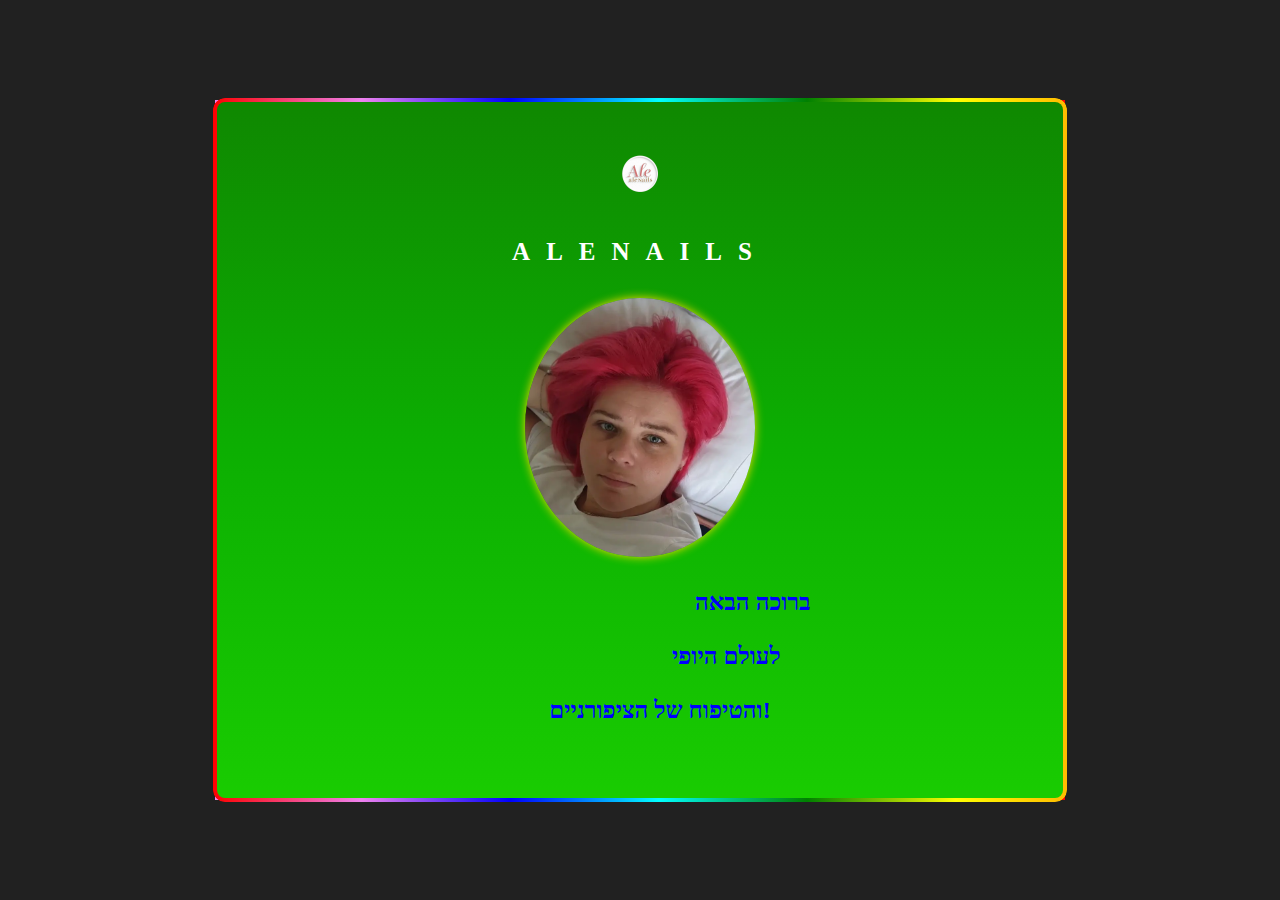
<file: index.html>
<!DOCTYPE html>
<html lang="he" dir="rtl">

<head>
    <meta charset="UTF-8">
    <meta name="viewport" content="width=device-width, initial-scale=1.0">

   

    <meta property="og:description" content="! לעולם היופי והטיפוח של הציפורניים">
    <meta property="og:image" content="https://fearlessjeny.github.io/AleNaheb/preview1.webp">
    <meta property="og:image:secure_url" content="https://fearlessjeny.github.io/AleNaheb/preview1.webp">
    <meta property="og:image:width" content="1000">
    <meta property="og:image:height" content="450">
    <meta property="og:url" content="https://fearlessjeny.github.io/AleNaheb/">
    <meta property="og:type" content="website">
    <meta property="fb:app_id" content="">

    <title>AleNails</title>

    <link rel="stylesheet" href="https://cdnjs.cloudflare.com/ajax/libs/font-awesome/6.7.2/css/all.min.css">
    <link rel="stylesheet" href="style.css">
</head>

<body>
    <div class="book">

        <div class="pered">
            <img src="logo.webp" alt="" class="logo">

            <h1>AleNails</h1>
            <img src="nails.webp" class="bg-logo" alt="">

            <h2>
                <span class="right">ברוכה הבאה</span>
                <br>
                <span class="center">לעולם היופי</span>
                <br>
                <span class="left">!והטיפוח של הציפורניים</span>
            </h2>
        </div>

        <div class="content">
            <div class="zad">
                <p>
                    שמי אליונה, ואני שמחה להציע לכן טיפולי מניקור ופדיקור שייתנו לכן לא רק ציפורניים מטופחות – אלא גם
                    סגנון
                    ייחודי
                    משלכן.</p>

                <p> הסיפור שלי התחיל לפני שנים רבות, וכבר 15 שנה אני עוסקת במניקור ופדיקור באהבה גדולה ובתשוקה
                    אמיתית.</p>

                <p> אני ממשיכה ללמוד, לצבור ניסיון, ולהכניס טכניקות חדשות לעבודות שלי – כדי שכל לקוחה תרגיש ביטחון ותוכל
                    לסמוך על הידיים
                    שלי בלב שלם!</p>

                <p> לכן, כל לקוחה עבורי היא סיפור חדש, רעיונות חדשים – ואני מוכנה להפוך את החזון שלכן ליופי למציאות.</p>

                <p> יחד נמצא את העיצוב שיתאים בדיוק לכן.</p>

                <p> הפינה הקטנה והנעימה שלי היא לא רק מקום לטיפול, אלא גם מקום של אכפתיות ורוגע.</p>

                <p> אני מזמינה אתכן להיכנס לעולם של טיפוח ויופי – וליהנות מכל רגע של הטיפול!
                </p>
            </div>

            <div class="socials">

                <a href="https://wa.me/9720542330553" target="_blank"><i class="fab fa-whatsapp"></i></a>

                <a href="https://www.facebook.com/a.AleNails" target="_blank"><i
                        class="fa-brands fa-facebook-f "></i></a>

                <a href="https://www.instagram.com/elenachvankin?igsh=N2ltN2NtODIyZnM0" target="_blank"><i
                        class="fa-brands fa-instagram"></i></a>

                <a href="photos.html" target="_blank"> <i class="fa-solid fa-images rainbow-icon"> </i> </a>

                <a href="https://maps.app.goo.gl/KbifaKUdSHRFTa9P8" target="_blank"><i class="fab fa-waze"></i></a>
            </div>

        </div>

    </div>
</body>

</html>
</file>
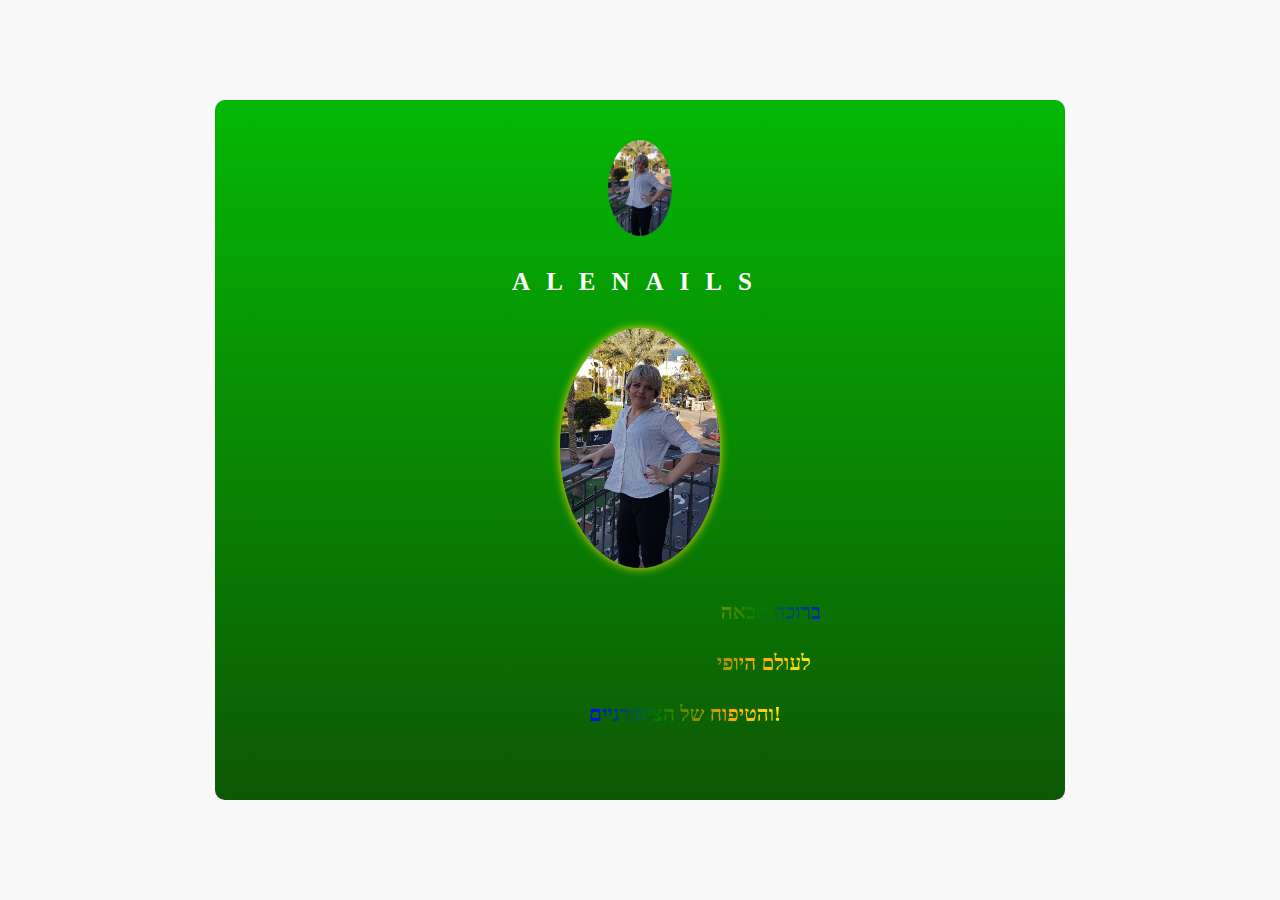
<file: index1.html>
<!DOCTYPE html>
<html lang="en">

<head>
    <meta charset="UTF-8">
    <meta name="viewport" content="width=device-width, initial-scale=1.0">
    <title>Document</title>
    <link rel="stylesheet" href="https://cdnjs.cloudflare.com/ajax/libs/font-awesome/6.7.2/css/all.min.css">
    <link rel="stylesheet" href="style1.css">
</head>

<body>
    <div class="book">

        <div class="pered">
            <img src="20220415_174640.webp" alt="" class="logo">

            <h1>AleNails</h1>

            <img src="20220415_174640.jpg" class="bg-logo" alt="">

            <h2>
                <span class="rainbow-text right">ברוכה הבאה</span>
                <br>
                <span class="rainbow-text1 center">לעולם היופי</span>
                <br>
                <span class="rainbow-text1 left">!והטיפוח של הציפורניים</span>
            </h2>
        </div>

    <div class="content">
        <div class="zad">
            
            <p>
                שמי אליונה, ואני שמחה להציע לכן טיפולי מניקור ופדיקור שייתנו לכן לא רק ציפורניים מטופחות – אלא גם סגנון
                ייחודי
                משלכן.<br>
                הסיפור שלי התחיל לפני שנים רבות, וכבר 15 שנה אני עוסקת במניקור ופדיקור באהבה גדולה ובתשוקה
                אמיתית.<br>
                אני ממשיכה ללמוד, לצבור ניסיון, ולהכניס טכניקות חדשות לעבודות שלי – כדי שכל לקוחה תרגיש ביטחון ותוכל
                לסמוך על הידיים
                שלי בלב שלם!<br>
                לכן, כל לקוחה עבורי היא סיפור חדש, רעיונות חדשים – ואני מוכנה להפוך את החזון שלכן ליופי למציאות.<br>
                יחד נמצא את העיצוב שיתאים בדיוק לכן.<br>
                הפינה הקטנה והנעימה שלי היא לא רק מקום לטיפול, אלא גם מקום של אכפתיות ורוגע.<br>
                אני מזמינה אתכן להיכנס לעולם של טיפוח ויופי – וליהנות מכל רגע של הטיפול!
            </p>
        </div>

        <div class="socials">

            <a href="https://wa.me/9720542330553" target="_blank"><i class="fab fa-whatsapp"></i></a>
            <a href="https://www.facebook.com/a.AleNails" target="_blank"><i class="fa-brands fa-facebook-f "></i></a>
            <a href="https://www.instagram.com/elenachvankin?igsh=N2ltN2NtODIyZnM0" target="_blank"><i
                    class="fa-brands fa-instagram"></i></a>
            <a href="https://maps.app.goo.gl/KbifaKUdSHRFTa9P8" target="_blank"><i class="fab fa-waze"></i></a>
            <!-- <a href="https://waze.com/ul/hsv8s4vcfe" target="_blank"><i class="fab fa-waze"></i></a> -->
        </div>

    </div>

    </div>
</body>

</html>
</file>
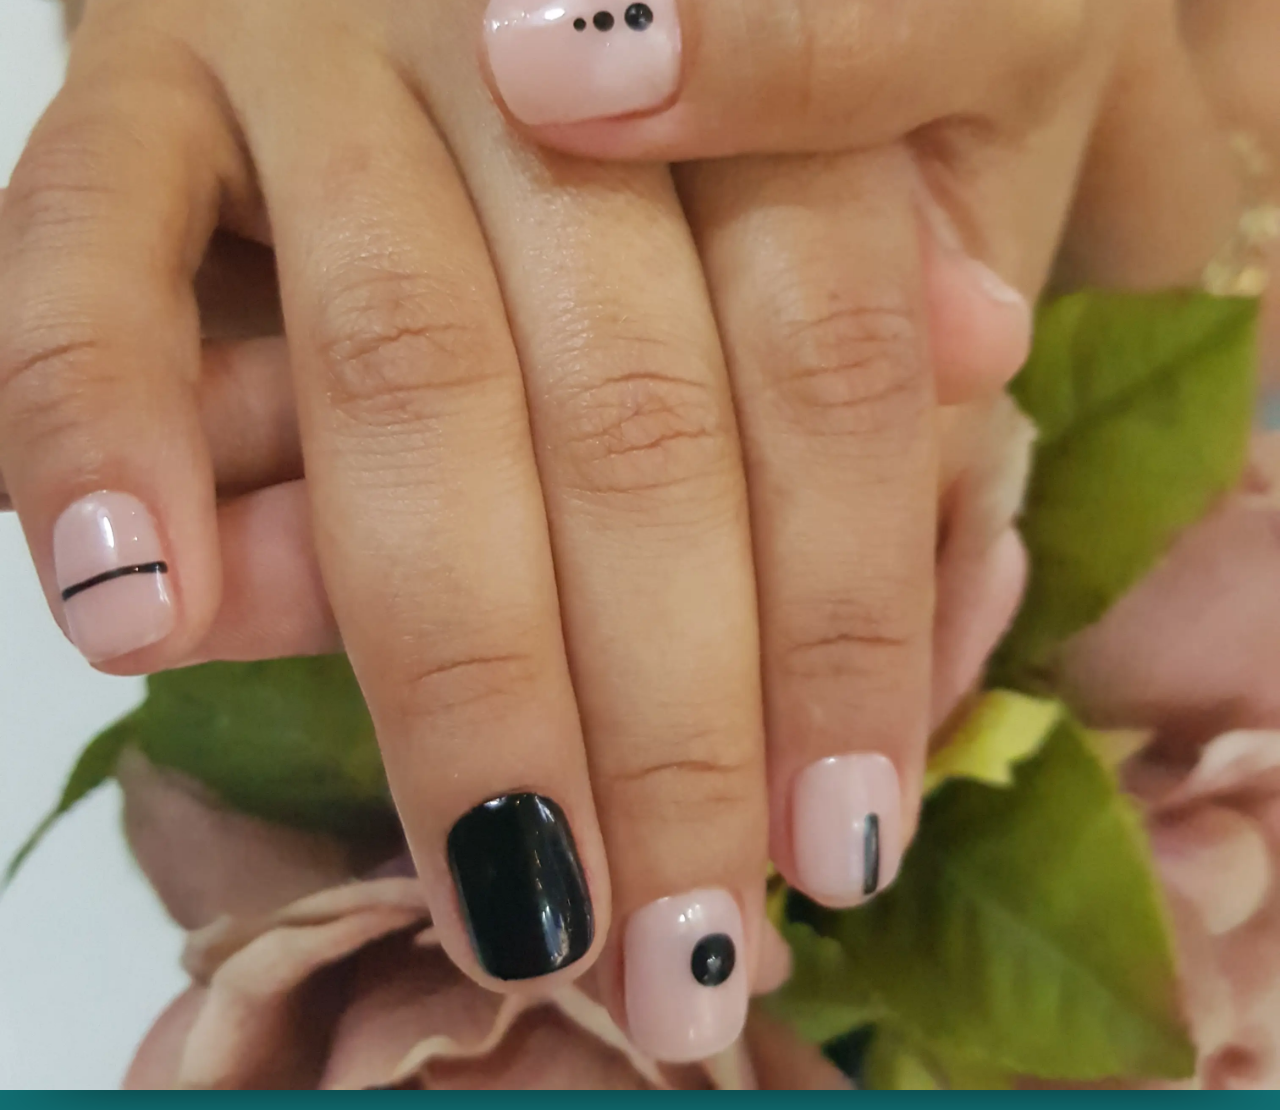
<file: photos.html>
<!DOCTYPE html>
<html lang="en">

<head>
    <meta charset="UTF-8">
    <!-- <meta name="viewport" content="width=device-width, initial-scale=1.0"> -->
    <meta name="viewport" content="width=device-width, initial-scale=1, minimum-scale=1, maximum-scale=1" />
    <title>photos</title>

    <link rel="stylesheet" href="photos.css">

    <link rel="stylesheet" href="https://cdn.jsdelivr.net/npm/swiper/swiper-bundle.min.css" />
</head>

<body>

    <div class="swiper mySwiper">
        <div class="swiper-wrapper">
            <div class="swiper-slide">
                <div class="swiper-zoom-container">
                    <!-- <source srcset="img/1.webp" type="image/webp"> -->
                    <img src="img/1.webp" alt="">

                </div>
            </div>

            <div class="swiper-slide swiper-zoom-container">
                <div class="swiper-zoom-container">
                    <!-- <source srcset="img/2.webp" type="image/webp"> -->
                    <img src="img/2.webp" alt="">
                </div>
            </div>
            <div class="swiper-slide">
                <div class="swiper-zoom-container">
                    <!-- <source srcset="img/3.webp" type="image/webp"> -->
                    <img src="img/3.webp" alt="">
                </div>
            </div>
            <div class="swiper-slide">
                <div class="swiper-zoom-container">
                    <!-- <source srcset="img/4.webp" type="image/webp"> -->
                    <img src="img/4.webp" alt="">
                </div>
            </div>
            <div class="swiper-slide">
                <div class="swiper-zoom-container">
                    <!-- <source srcset="img/5.webp" type="image/webp"> -->
                    <img src="img/5.webp" alt="">
                </div>
            </div>
            <div class="swiper-slide">
                <div class="swiper-zoom-container">
                    <!-- <source srcset="img/6.webp" type="image/webp"> -->
                    <img src="img/6.webp" alt="">
                </div>
            </div>
            <div class="swiper-slide">

                <div class="swiper-zoom-container">
                    <!-- <source srcset="img/7.webp" type="image/webp"> -->
                    <img src="img/7.webp" alt="">
                </div>
            </div>
            <div class="swiper-slide">
                <div class="swiper-zoom-container">
                    <!-- <source srcset="img/8.webp" type="image/webp"> -->
                    <img src="img/8.webp" alt="">
                </div>
            </div>
            <div class="swiper-slide">
                <div class="swiper-zoom-container">
                    <!-- <source srcset="img/9.webp" type="image/webp"> -->
                    <img src="img/9.webp" alt="">
                </div>
            </div>
            <div class="swiper-slide">
                <div class="swiper-zoom-container">
                    <!-- <source srcset="img/10.webp" type="image/webp"> -->
                    <img src="img/10.webp" alt="">
                </div>
            </div>
        </div>
        <!-- <div class="swiper-pagination"></div> -->
    </div>


    <script src="https://cdn.jsdelivr.net/npm/swiper@11/swiper-bundle.min.js"></script>





    <script>
        const swiper = new Swiper(".mySwiper", {
            //    effect: 'slide',
            effect: "cube",
            resistanceRatio: 0.8,
            touchRatio: 0.9,
            loop: true,
            speed: 400, // плавное перелистывание
            pagination: {
                el: ".swiper-pagination",
            },
            zoom: {
                maxRatio: 3,
                toggle: true,
            },
            spaceBetween: 10,
            grabCursor: true,
        });
    </script>
</body>

</html>
</file>
<file: style.css>
*,
*::after,
*::before {
	margin: 0;
	padding: 0;
	box-sizing: border-box;
}

html,
body {
	height: 100%;
	overflow: hidden;
	direction: rtl;
	background: #f8f8f8;
}

body {
	display: grid;
	place-items: center;
	background-color: #212121;
}

.book {
	position: relative;
	width: 850px;
	height: 700px;
	border-radius: 10px;
	background-color: #d3eeec;
	transform: preserve-3d;
	perspective: 2000px;
	display: flex;
	align-items: center;
	justify-content: center;
	color: black;
	text-align: center;
}

.book:hover .pered {
	transition: all 0.5s;
	transform: rotateY(85deg);
}

.pered {
	position: absolute;
	top: 0;
	width: 100%;
	height: 100%;
	background: linear-gradient(
		to top,
		rgb(25, 204, 1),
		rgb(12, 175, 2),
		rgb(15, 136, 1)
	);
	background-size: cover;
	border: 2px solid transparent;

	border-image: linear-gradient(
		270deg,
		red,
		orange,
		yellow,
		green,
		cyan,
		blue,
		violet
	);
	border-image-slice: 1;
	animation: rainbow-border 5s linear infinite;
	border-radius: 10px;
	transform-origin: right;
	transition: all 0.5s;

	display: flex;
	flex-direction: column;
	align-items: center;
	padding: 2.5rem;
	gap: 2rem;
	cursor: pointer;
	z-index: 10;
}

.pered::before {
	content: '';
	position: absolute;
	top: -4px;
	left: -4px;
	right: -4px;
	bottom: -4px;
	background: linear-gradient(
		270deg,
		red,
		orange,
		yellow,
		green,
		cyan,
		blue,
		violet,
		red,
		red,
		orange,
		yellow,
		green,
		cyan,
		blue,
		violet,
		red,
		red,
		orange,
		yellow,
		green,
		cyan,
		blue,
		violet,
		red
	);
	background-size: 400% 400%;
	animation: rainbow-border 5s linear infinite;
	border-radius: 12px ;
	z-index: -1;

	/* Маска делает рамку пустой внутри */
	mask: linear-gradient(#fff 0 0) content-box, linear-gradient(#fff 0 0);
	-webkit-mask: linear-gradient(#fff 0 0) content-box, linear-gradient(#fff 0 0);
	mask-composite: exclude;
	-webkit-mask-composite: destination-out;
	padding: 4px;
	box-sizing: border-box;
}

@keyframes rainbow-border {
	0% {
		background-position: 0% 50%;
	}
	100% {
		background-position: 100% 50%;
	}
}

.logo {
	width: 4rem;
	border-radius: 50%;
}

.bg-logo {
	/* outline: 1px solid red; */
	/* position: absolute; */
	width: 30%;
	object-fit: cover;
	border-radius: 60%;
	box-shadow: 0px 0px 10px rgb(247, 222, 2);
	animation: blink 1.2s infinite ease-in-out;
}
@keyframes blink {
	0% {
		box-shadow: 0 0 5px rgb(238, 255, 0);
	}
	50% {
		box-shadow: 0 0 20px rgb(238, 255, 0);
	}
	100% {
		box-shadow: 0 0 5px rgb(238, 255, 0);
	}
}

.pered > h1 {
	text-transform: uppercase;
	font-size: 25px;
	letter-spacing: 1rem;
	color: #fff;
}

.pered > h2 > span {
	display: flex;
	color: blue;
}

/* .rainbow-text {
	font-size: 1.3rem;
	background: linear-gradient(270deg, blue, orange, blue, orange, blue, orange);
	background-size: 400% 400%;
	background-clip: text;
	-webkit-text-fill-color: transparent;
	animation: rainbowMove 9s linear infinite;
} */
/* .rainbow-text1 {
	display: inline-block;
	font-size: 1.3rem;
	background: linear-gradient(
		-270deg,
		blue,
		green,
		orange,
		yellow,
		blue,
		green,
		orange,
		yellow,
		blue,
		green,
		orange,
		yellow
	);
	background-size: 400% 400%;
	background-clip: text;
	-webkit-text-fill-color: transparent;
	animation: rainbowMove1 5s linear infinite;
} */
@keyframes rainbowMove1 {
	0% {
		background-position: 0% 50%;
	}
	100% {
		background-position: 100% 50%;
	}
}
@keyframes rainbowMove {
	100% {
		background-position: 0% 50%;
	}
	0% {
		background-position: 100% 50%;
	}
}
.right {
	margin-right: -80px;
}
.center {
	margin-right: -50px;
}

.left {
	margin-right: -40px;
}

.content {
	/* outline: 1px solid red; */
	width: 100vw;
	max-width: 750px;
	height: auto;
	display: flex;
	justify-content: space-evenly;
	align-items: center;
	flex-direction: column;
	margin: 0 auto;
	padding: 15px 2px;
	box-sizing: border-box;
	overflow: hidden;
}

.zad {
	/* outline: 1px solid green; */
	height: 90%;
	width: 100%;
	display: flex;
	align-items: center;
	justify-content: center;
	flex-direction: column;
	padding: 0.75rem;
	text-align: justify;
	margin-bottom: 2rem;
	/* background: lightblue; */
}

.zad p {
	max-width: 95%;
	font-size: clamp(0.5rem, 2.5vh, 1.5rem);
	padding: 0.2rem 0.1rem;
	line-height: 1.3;
	word-break: break-world;
	margin: 0;
}

.socials {
	/* outline: 1px solid yellowgreen; */
	width: 100%;
	display: flex;
	justify-content: space-around;
	flex-wrap: wrap;
}

.socials a i {
	font-size: 2rem;
	animation: jumpUp 1.5s ease-in-out infinite;
}

.fa-whatsapp {
	color: green;
}

.fa-facebook-f {
	color: blue;
}

.fa-instagram {
	color: rgb(250, 1, 146);
	
}

.rainbow-icon {
	color: rgb(26, 64, 95);
}
.fa-waze {
	color: black;
}

.socials a:nth-child(1) i {
	animation-delay: 0.3s;
	color: green;
}
.socials a:nth-child(2) i {
	animation-delay: 0s;
	color: blue;
}
.socials a:nth-child(3) i {
	animation-delay: 0.3s;
	color: rgb(250, 1, 146);
}
.socials a:nth-child(4) i {
	animation-delay: 0s;
	color: rgb(26, 64, 95);
}
.socials a:nth-child(5) i {
	animation-delay: 0.3s;
	color: black;
}

@keyframes jumpUp {
	0%,
	100% {
		transform: translateY(0);
	}
	50% {
		transform: translateY(-15px);
	}
}

@media (max-width: 1200px) {
	.zad p {
		font-size: clamp(1rem, 2vh, 0.5rem);
		font-weight: 600;
	}
	.book {
		width: 95%;
		/* height: auto; */
	}
}
@media (max-width: 768px) {
	.content {
		position: relative;
		width: 100vw;
		height: 100%;
		padding: 25px 0px;
	}
	.zad {
		/* outline: 1px solid rgb(0, 17, 255); */
		width: 100%;
		height: 100%;
		display: flex;
		align-items: center;
		justify-content: center;
		padding: 0px 5px;
		box-sizing: border-box;
		overflow: hidden;
		top: 0;
		gap: 0rem;
		/* margin: 0rem auto; */

	}
	
	.zad p {
		/* width: 100%; */
		top: 0;
		margin: 0;
		text-align: justify;
		font-size: clamp(18px, 2.5vh, 140px);
		line-height: 1.2;
		word-wrap: break-word;
	}
	.book {
		width: 95%;
		/* height: auto; */
	}
}

@media (max-width: 600px) {
	.container {
		width: 100vw;
		height: 100%;
		display: flex;
		align-items: center;
		justify-content: center;
	}

	.zad {
		display: inline-flex;
		width: 100%;
		height: 100vh;
		align-items: center;
		justify-content: center;
	}

	.zad p {
		width: 100%;
		height: 100%;
		font-size: clamp(8px, 2.5vh, 60px);
		font-weight: 450;
		word-wrap: break-word;
		/* line-height: 1.2; */
	}
	.book {
		width: 95%;
		/* height: auto; */
	}
	.logo {
		width: 20%;
	}
	.bg-logo {
		width: 65%;
	}
	.pered > h2 {
		margin-top: 3rem;
	}
}

@media (max-width: 480px) {
	.container {
		width: 100vw;
		height: 100%;
		display: flex;
		align-items: center;
		justify-content: center;
	}

	.zad {
		/* outline: 1px solid #9C2337; */
		display: inline-flex;
		width: 100%;
		height: 100vh;
		align-items: center;
		justify-content: center;
	}

	.zad p {
		width: 100%;
		height: 100%;
		font-size: clamp(8px, 2vh, 80px);
		font-weight: 450;
		word-wrap: break-word;
		/* line-height: 1.2; */
	}
	.book {
		width: 95%;
		/* height: auto; */
	}
	.logo {
		width: 20%;
	}
	.bg-logo {
		width: 65%;
	}
	.pered > h2 {
		margin-top: 3rem;
	}
@media (max-width: 400px) {
	.zad p {
		width: 100%;
		height: 100%;
		font-size: clamp(0.5rem, 2.5vh,  1.5rem);
		font-weight: 500;
	}
	.content {
		height: 90%;
	}
	.book {
		width: 95%;
		height: 90%;
	}
	.logo {
		width: 10%;
	}
	.bg-logo {
		width: 55%;
	}
}
</file>
<file: style1.css>
*,
*::after,
*::before {
    margin: 0;
    padding: 0;
    box-sizing: border-box;
}

html, body {
    height: 100%;
    overflow: hidden;
    direction: rtl;
    background: #f8f8f8;
}

body {
    display: grid;
    place-items: center;
}

.book {
    /* outline: 6px solid gray; */
    position: relative;
    width: 850px;
    height: 700px;
    border-radius: 10px;
    background-color: #dbd7d7;
    transform: preserve-3d;
  perspective: 2000px;
    display: flex;
    align-items: center;
    justify-content: center;
    color: black;
    text-align: center;
}

.book:hover .pered {
    transition: all 0.5s;
    transform: rotateY(85deg);
}

.pered {
    outline: purple;
    top: 0;
    position: absolute;
    width: 100%;
    height: 100%;
  background: linear-gradient(to top, rgb(13, 87, 3), rgb(4, 184, 4));
  background-size: cover;
  transform-origin: right;
  border-radius: 10px;
  transition: all 0.5s;

  display: flex;
  flex-direction: column;
  align-items: center;
  padding: 2.5rem;
  gap: 2rem;
  cursor: pointer;
  z-index: 10;
}

.logo {
    width: 4rem;
    border-radius: 50%;
}

.bg-logo {
    width: 10rem;
    border-radius: 60%;
     box-shadow: 0px 0px 10px rgb(247, 222, 2);
  animation: blink 1.2s infinite ease-in-out;
}
@keyframes blink {
  0% {
    box-shadow: 0 0 5px yellow;
  }
  50% {
    box-shadow: 0 0 20px yellow;
  }
  100% {
    box-shadow: 0 0 5px yellow;
  }
}

.pered > h1 {
  text-transform: uppercase;
  font-size: 25px;
  letter-spacing: 1rem;
  color: #fff;
}
.pered > h2 > span {
  display: flex;
  /* outline: 1px solid red; */
}

.rainbow-text {
  font-size: 1.3rem;
  background: linear-gradient(270deg, blue, green, orange, yellow, blue, green, orange, yellow, blue, green, orange, yellow );
  background-size: 400% 400%;
  background-clip: text;
  -webkit-text-fill-color: transparent;
  animation: rainbowMove 9s linear infinite;
}
.rainbow-text1 {
  display: inline-block;
  font-size: 1.3rem;
  background: linear-gradient(-270deg, blue, green, orange, yellow, blue, green, orange, yellow, blue, green, orange, yellow );
  background-size: 400% 400%;
  background-clip: text;
  -webkit-text-fill-color: transparent;
  animation: rainbowMove1 5s linear infinite;
}
@keyframes rainbowMove1 {
  0% {
    background-position: 0% 50%;
  }
  100% {
    background-position: 100% 50%;
  }
}
@keyframes rainbowMove {
  100% {
    background-position: 0% 50%;
  }
  0% {
    background-position: 100% 50%;
  }
}
.right {
	margin-right: -130px;
}
.center {
  margin-right: -120px;
}

.left {
	margin-right: -90px;
}

.content {
/* outline: 1px solid red; */
width: 100vw;
  max-width: 750px;
  height: auto;
  display: flex;
  align-items: center;
  flex-direction: column;
  margin: 0 auto;
  padding: 15px 2px;
  box-sizing: border-box;
  overflow: hidden;
}

.zad {
    /* outline: 1px solid green; */
    height: 90%;
    width: 100%;
    display: flex;
    align-items: center;
    justify-content: center;
    flex-direction: column;
    padding: 0.75rem;
    text-align: justify;
    margin-bottom: 2rem;
    /* background: lightblue; */
}

.zad p {
    max-width: 95%;
    font-size: calc(1.2rem + 0.5rem);
    padding: 0.5rem 0.5rem;
    line-height: 1.3;
    word-break: break-world;
    margin: 0;
}


.socials {
    /* outline: 1px solid yellowgreen; */
    width: 100%;
    display: flex;
    justify-content: space-around;
    flex-wrap: wrap;
}

.socials a i {
    font-size: 2rem;
     animation: jumpUp 1.5s ease-in-out infinite;
  }

  .fa-whatsapp {
	color: green;
}
.fa-facebook-f {
	color: blue;
}
.fa-instagram {
	color: violet;
}
.fa-waze {
	color: black;
}

.socials a:nth-child(1) i {
  animation-delay: 0.3s;
  color: green;
}
.socials a:nth-child(2) i {
  animation-delay: 0s;
  color: blue;
}
.socials a:nth-child(3) i {
  animation-delay: 0.3s;
  color: violet;
}
.socials a:nth-child(4) i {
  animation-delay: 0s;
  color: black;
}
@keyframes jumpUp {
  0%, 100% {
    transform: translateY(0);
  }
  50% {
    transform: translateY(-15px);
  }
}


@media (max-width: 1200px) {
    .zad p {
    font-size: calc(1rem, 2vh + 0.5rem);
    font-weight: 600;
  }
  .book {
    width: 95%;
    /* height: auto; */
  }
}
@media (max-width: 768px) {
.zad p {
    width: 100%;
    font-size: calc(1.1rem + 0.29rem);
    font-weight: 600;
  }
  .book {
    width: 95%;
    /* height: auto; */
  }
}
@media (max-width: 480px) {
.zad p {
    width: 100%;
    font-size: 1.3rem;
    font-weight: 500;
  }
  .book {
    width: 95%;
    /* height: auto; */
  }
}
@media (max-width: 400px) {
.zad p {
    /* width: 100%; */
    font-size: 1.1rem;
    font-weight: 500;
  }
  .content {
    height: 90%;
  }
  .book {
    width: 95%;
    height: 90%;
  }
  .logo {
    width: 10%;
  }
  .bg-logo {
    width: 55%;
  }
}
</file>
<file: photos.css>
* {
	margin: 0;
	padding: 0;
	box-sizing: border-box;
}

 html,
    body {
      position: relative;
      height: 100%;
    }

/*     body {
        width: 100%;
	height: 100vh;
      background: #000;
      font-family: Helvetica Neue, Helvetica, Arial, sans-serif;
      font-size: 14px;
      color: #fff;
      margin: 0;
      padding: 0;
    } */

/* body {
	width: 100%;
	height: 100vh;
	background: #262626;
} */

/* swiper-container {
      width: 100%;
      height: 100%;
      display: flex;
	align-items: center;
	justify-content: center;
    }

    swiper-slide {
        width: 100%;
      text-align: center;
      font-size: 18px;
      background: #444;
      display: flex;
      justify-content: center;
      align-items: center;
      overflow: hidden;
    }

    swiper-slide  img {
      display: block;
      align-items: center;
      justify-content: center;
      width: 100%;
      height: 100%;
      object-fit: cover;

    } */

 body {
      background: #107074;
      font-family: Helvetica Neue, Helvetica, Arial, sans-serif;
      font-size: 14px;
      color: #fff;
      margin: 0;
      padding: 0;
      display: flex;
      align-items: center;
      justify-content: center;
    }

    .swiper {
      width: 100%;
      height: auto;
      display: flex;
      
      position: absolute;
    }

    .swiper-slide {
      background-position: center;
      background-size: cover;
      background-repeat: no-repeat;
    }

    .swiper-slide img {
      display: block;
      width: 100%;
      height: 100%;
      display: flex;
      align-items: center;
      justify-content: center;
      background-position: center;
      background-size: cover;
      background-repeat: no-repeat;
    }
</file>
